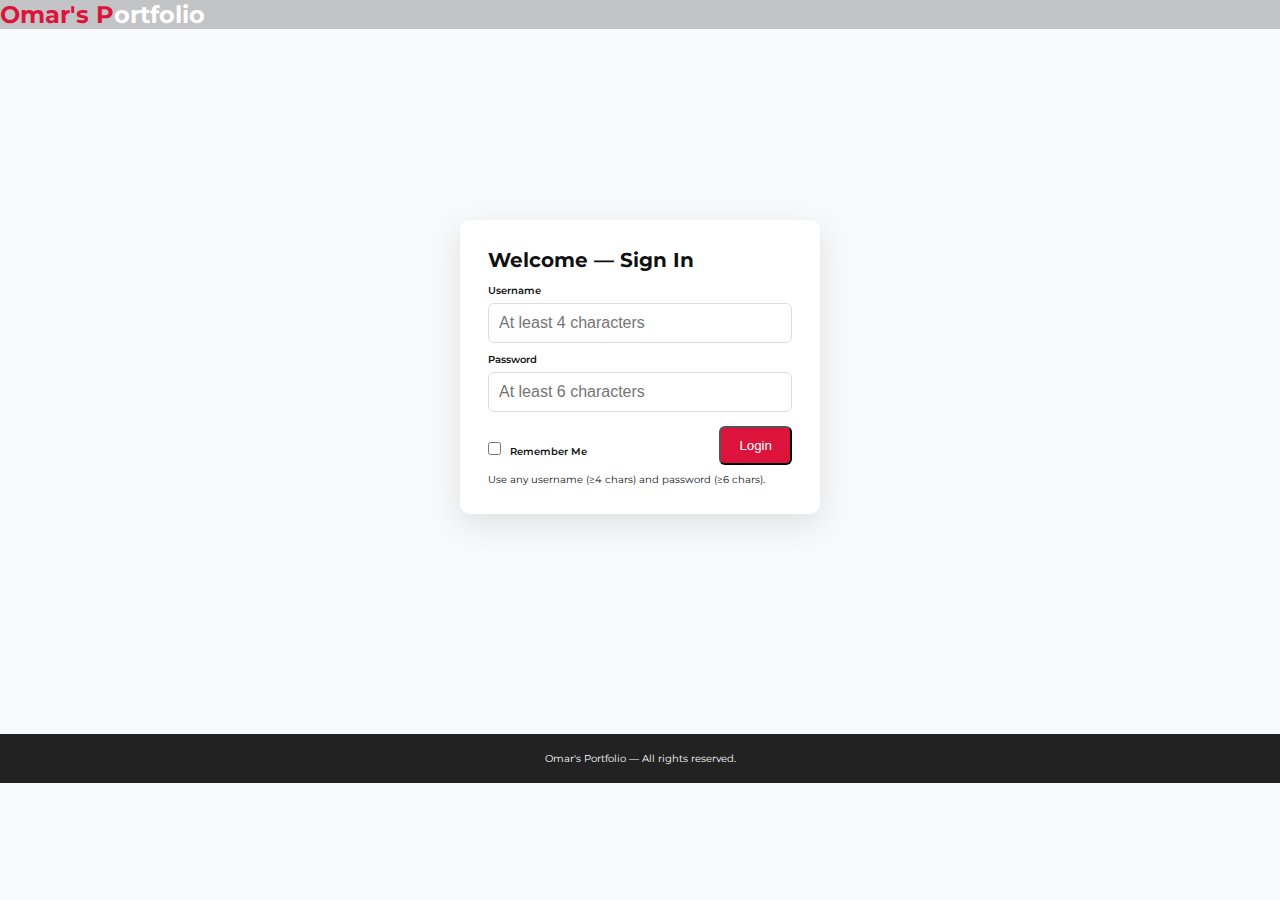
<file: index.html>
<!DOCTYPE html>
<html lang="en">
<head>
  <meta charset="utf-8" />
  <meta name="viewport" content="width=device-width, initial-scale=1" />
  <meta name="description" content="Student portfolio website - login" />
  <link rel="icon" href="favicon.ico" />
  <link rel="stylesheet" href="style.css" />
  <title>Login - Portfolio</title>
</head>
<body>
  <header class="site-header">
    <div class="brand"><h1><span>Omar's P</span>ortfolio</h1></div>
  </header>

  <main class="login-page container">
    <section class="login-card">
      <h2>Welcome — Sign In</h2>
      <form id="loginForm" onsubmit="return validateLogin(event)">
        <label for="username">Username</label>
        <input id="username" name="username" type="text" placeholder="At least 4 characters" />

        <label for="password">Password</label>
        <input id="password" name="password" type="password" placeholder="At least 6 characters" />

        <div class="row-between">
          <label class="checkbox">
            <input type="checkbox" id="rememberMe" /> Remember Me
          </label>
          <button type="submit" class="btn">Login</button>
        </div>

        <p id="loginMsg" class="msg"></p>
      </form>

      <p class="hint">Use any username (≥4 chars) and password (≥6 chars).</p>
    </section>
  </main>

  <footer class="site-footer">
    <p>Omar's Portfolio — All rights reserved.</p>
  </footer>

  <script src="script.js"></script>
</body>
</html>
</file>
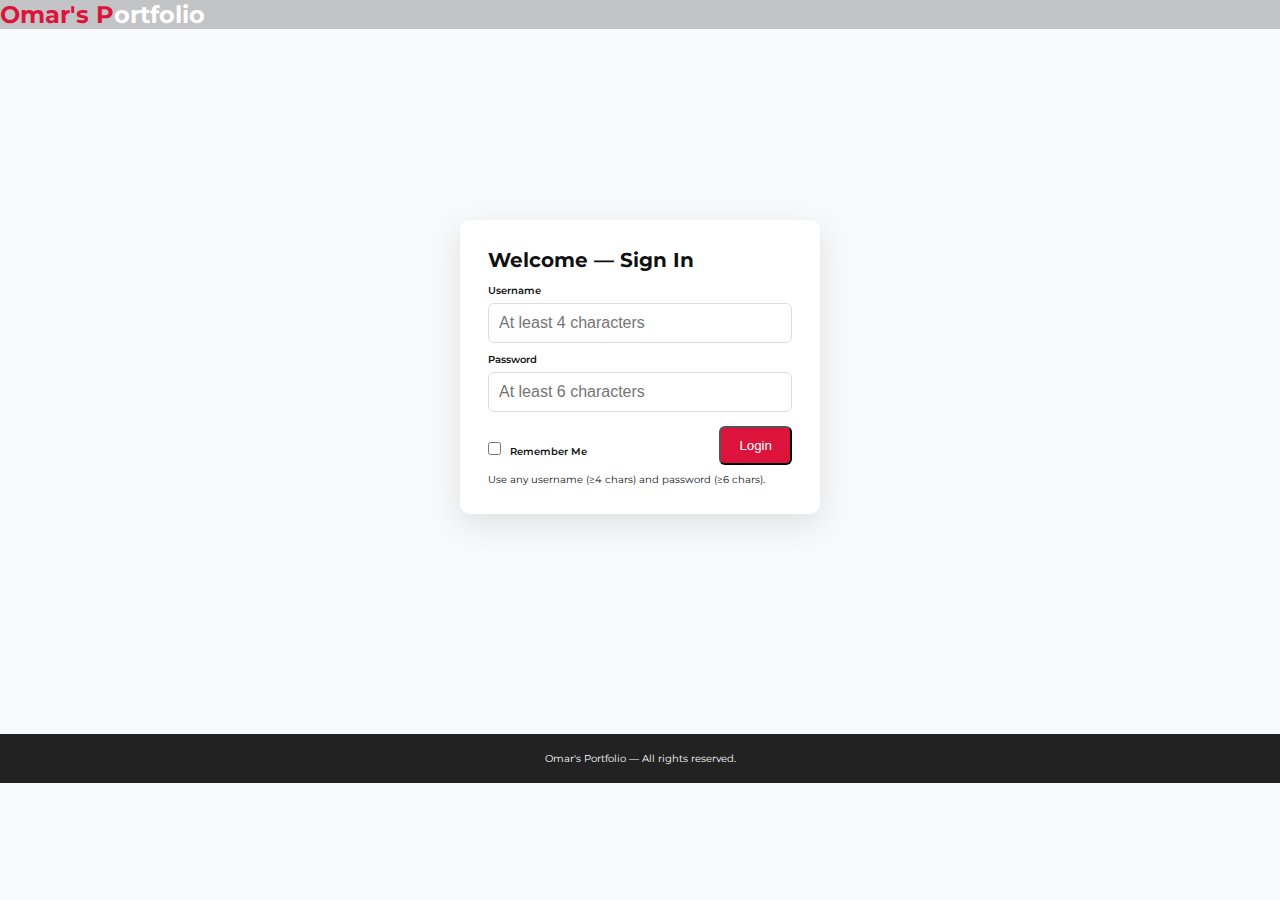
<file: page2.html>
<!DOCTYPE html>
<html lang="en">
<head>
  <meta charset="utf-8" />
  <meta name="viewport" content="width=device-width, initial-scale=1" />
  <link rel="stylesheet" href="style.css" />
  <title>Career Goals</title>
</head>
<body>
  <header id="header" class="site-header">
  <div class="header-inner container">
    <div class="brand">
      <a href="home.html"><h1><span>Omar's P</span>ortfolio</h1></a>
    </div>

    <!-- Hamburger Icon -->
    <div class="hamburger" onclick="toggleMenu()">&#9776;</div>

    <nav class="nav">
      <ul class="navlist" id="navlist">
        <li><a href="home.html">Home</a></li>

        <li class="dropdown">
          <a href="#" class="dropbtn">Academic Results ▾</a>
          <ul class="dropdown-menu">
            <li><a href="year1.html">Year 1 Results</a></li>
            <li><a href="year2.html">Year 2 Results</a></li>
            <li><a href="year3.html">Year 3 Results</a></li>
            <li><a href="year4.html">Year 4 Results</a></li>
          </ul>
        </li>

        <li><a href="page1.html">Hobbies</a></li>
        <li><a href="page2.html">Career Goals</a></li>
        <li><a href="#" onclick="logout()">Logout</a></li>
      </ul>
    </nav>
  </div>
</header>

  <main class="container">
    <h2>Career Goals & Projects</h2>
    <p>Here are my short-term and long-term career ambitions as I grow academically and professionally.</p>

    <!-- Career Goals Cards with Images -->
    <section class="goals-gallery">
      <div class="goal-card">
        <img src="img\pexels-uraw-17615658.jpg" alt="Short Term Goals">
        <h3>Short-Term Goals</h3>
        <p>Complete my degree with excellent grades and start building real-world projects.</p>
      </div>

      <div class="goal-card">
        <img src="img\pexels-googledeepmind-17483874.jpg" alt="Skill Development">
        <h3>Skill Development</h3>
        <p>Learn programming, data analysis, and AI technologies to become industry-ready.</p>
      </div>

      <div class="goal-card">
        <img src="img\quality-guarantee-process-satisfaction-customers-600nw-2472325425.webp" alt="Certifications">
        <h3>Certifications</h3>
        <p>Get certified in cloud computing (AWS, Azure) and cybersecurity fundamentals.</p>
      </div>

      <div class="goal-card">
        <img src="img\pexels-fauxels-3184306.jpg" alt="Professional Experience">
        <h3>Professional Experience</h3>
        <p>Gain internships and part-time roles to understand real workplace environments.</p>
      </div>

      <div class="goal-card">
        <img src="img\pexels-kindelmedia-7688335.jpg" alt="Long Term Goals">
        <h3>Long-Term Goals</h3>
        <p>Start my own tech consultancy or become a lead engineer in a top company.</p>
      </div>
    </section>

    <!-- Audio Section -->
    <section class="career-audio">
      <h3>Listen: My Project Pitch</h3>
      <audio controls>
        <source src="img\Choix-De-Vie-Remix_1.mp3" type="audio/mpeg" />
        Your browser does not support the audio element.
      </audio>
    </section>

    <a class="btn" href="home.html">Back to Home</a>
  </main>
  <footer class="site-footer">
    <p>&copy; <span id="year"></span>2025 Omar's portfolio — All rights reserved.</p>
  </footer>

  <script src="script.js"></script>
</body>
</html>
</file>
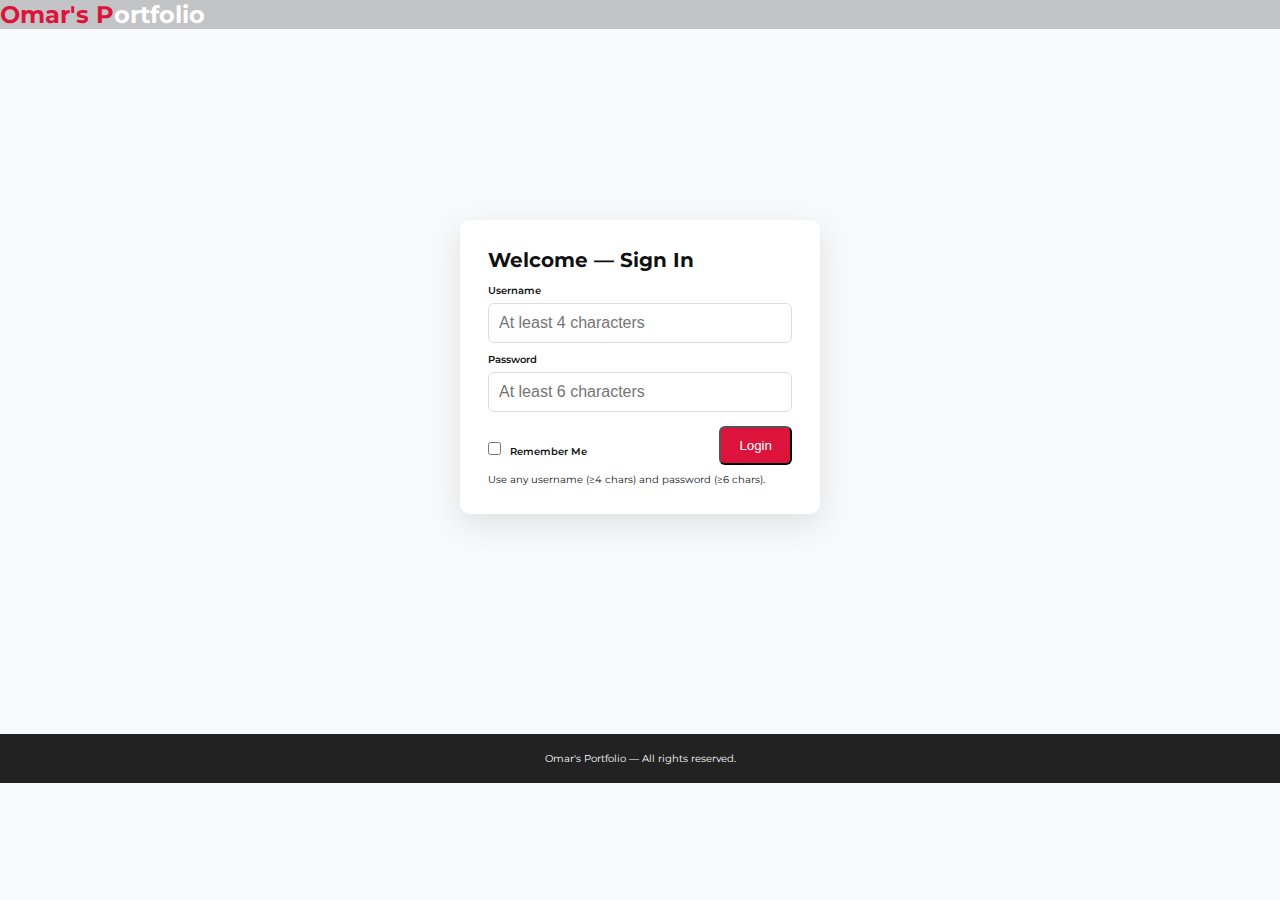
<file: profile.html>
<!DOCTYPE html>
<html lang="en">
<head>
  <meta charset="utf-8" />
  <meta name="viewport" content="width=device-width, initial-scale=1" />
  <meta name="description" content="Profile - portfolio" />
  <link rel="icon" href="favicon.ico" />
  <link rel="stylesheet" href="style.css" />
  <title>Profile</title>
</head>
<body onload="populateProfilePage()">
  <header id="header" class="site-header">
  <div class="header-inner container">
    <div class="brand">
      <a href="home.html"><h1><span>Omar's P</span>ortfolio</h1></a>
    </div>

    <!-- Hamburger Icon -->
    <div class="hamburger" onclick="toggleMenu()">&#9776;</div>

    <nav class="nav">
      <ul class="navlist" id="navlist">
        <li><a href="home.html">Home</a></li>

        <li class="dropdown">
          <a href="#" class="dropbtn">Academic Results ▾</a>
          <ul class="dropdown-menu">
            <li><a href="year1.html">Year 1 Results</a></li>
            <li><a href="year2.html">Year 2 Results</a></li>
            <li><a href="year3.html">Year 3 Results</a></li>
            <li><a href="year4.html">Year 4 Results</a></li>
          </ul>
        </li>

        <li><a href="page1.html">Hobbies</a></li>
        <li><a href="page2.html">Career Goals</a></li>
        <li><a href="#" onclick="logout()">Logout</a></li>
      </ul>
    </nav>
  </div>
</header>

  <main class="container profile-main">
    <section class="profile-summary">
      <img src="img\VISA.JPG" alt="profile" class="profile-pic" />
      <div>
        <h1 id="profileName">Student Name</h1>
        <p id="profileBio">
          Motivated and high-achieving student with a <span class="highlight">GPA of 3.8/4.0</span>,
          consistently on the <span class="highlight">Dean’s List</span> for academic excellence.<br>
          Active member of the <span class="highlight">Coding & Programming Society</span> and <span class="highlight">Data Science Club</span>, 
          contributing to workshops and events.<br>
          Completed projects such as <span class="highlight">“Student Attendance Management System”</span> and <span class="highlight">“Data Visualization Dashboard”</span>,<br>
          demonstrating strong technical and problem-solving skills.<br>
          Recipient of the <span class="highlight">Best Innovation Award 2024</span> and 
          <span class="highlight">Leadership Excellence Certificate</span> for outstanding project work and community involvement.
        </p>
      </div>
    </section>

    <section class="results-table">
      <h2>Academic Results - Summary</h2>
      <table class="styled-table">
        <thead>
          <tr><th>Subject</th><th>Marks</th><th>Grade</th></tr>
        </thead>
        <tbody id="profileResults">
          <!-- filled by JS -->
        </tbody>
      </table>

      <p class="achievement">
        I have consistently worked hard and achieved good results in my key modules.<br>
        Example accomplishments: Dean's list, project awards, contributions to open-source etc.
      </p><br>

      <a class="btn" href="home.html">Back to Home</a>
	  <a class="btn" href="year1.html">See My Full Academic Results </a>
    </section>
  </main>

  <footer class="site-footer">
    <p>&copy; <span id="year"></span> Omar's portfolio — All rights reserved.</p>
  </footer>

  <script src="script.js"></script>
</body>
</html>
</file>
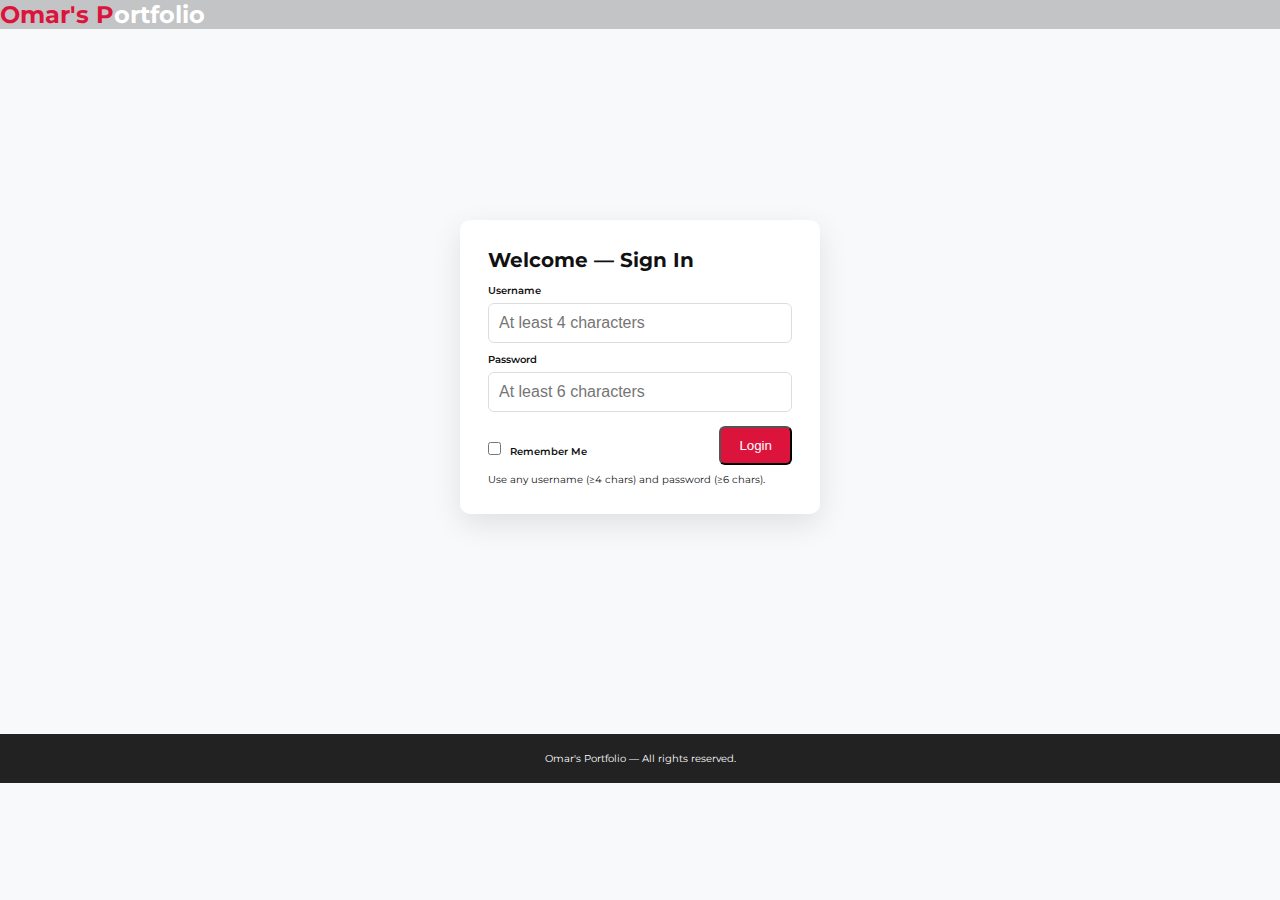
<file: year1.html>
<!DOCTYPE html>
<html lang="en">
<head>
  <meta charset="utf-8" />
  <meta name="viewport" content="width=device-width, initial-scale=1" />
  <meta name="description" content="Year 1 results" />
  <link rel="icon" href="favicon.ico" />
  <link rel="stylesheet" href="style.css" />
  <title>Year 1 Results</title>
</head>
<body onload="updateDateTime(); setInterval(updateDateTime,1000);">
  <header id="header" class="site-header">
  <div class="header-inner container">
    <div class="brand">
      <a href="home.html"><h1><span>Omar's P</span>ortfolio</h1></a>
    </div>

    <!-- Hamburger Icon -->
    <div class="hamburger" onclick="toggleMenu()">&#9776;</div>

    <nav class="nav">
      <ul class="navlist" id="navlist">
        <li><a href="home.html">Home</a></li>

        <li class="dropdown">
          <a href="#" class="dropbtn">Academic Results ▾</a>
          <ul class="dropdown-menu">
            <li><a href="year1.html">Year 1 Results</a></li>
            <li><a href="year2.html">Year 2 Results</a></li>
            <li><a href="year3.html">Year 3 Results</a></li>
            <li><a href="year4.html">Year 4 Results</a></li>
          </ul>
        </li>

        <li><a href="page1.html">Hobbies</a></li>
        <li><a href="page2.html">Career Goals</a></li>
        <li><a href="#" onclick="logout()">Logout</a></li>
      </ul>
    </nav>
  </div>
</header>

  <main class="container year-main">
    <h2>Year 1 Results</h2>
    <table class="styled-table">
      <thead>
        <tr><th>Subject</th><th>Marks</th><th>Grade</th></tr>
      </thead>
      <tbody id="year1Results">
        <tr><td>BBA141 - Communication Skills</td><td>84</td><td>A</td></tr>
        <tr><td>BIT101 - Introduction to Business Information Systems</td><td>78</td><td>B+</td></tr>
        <tr><td>BIT102 - Computer Mathematics</td><td>88</td><td>A+</td></tr>
        <tr><td>BIT110 - Computer Systems Architecture</td><td>74</td><td>B</td></tr>
		<tr><td>BBA140 - Business Environment </td><td>85</td><td>A+</td></tr>
        <tr><td>BIT107 - Operating System Operations and Â Services </td><td>76</td><td>B+</td></tr>
        <tr><td>BIT112 - Pseudocode and Programming Logic </td><td>77</td><td>B+</td></tr>
        <tr><td>BIT121 - Data and Information Management</td><td>71</td><td>B</td></tr>
      </tbody>
    </table>

    <a class="btn" href="home.html">Back to Home</a>
	<a class="btn" href="year2.html">Next Year</a>
  </main>

  <footer class="site-footer">
    <p>&copy; <span id="year"></span>2025 Omar's portfolio — All rights reserved.</p>
  </footer>
  <script src="script.js"></script>
</body>
</html>
</file>
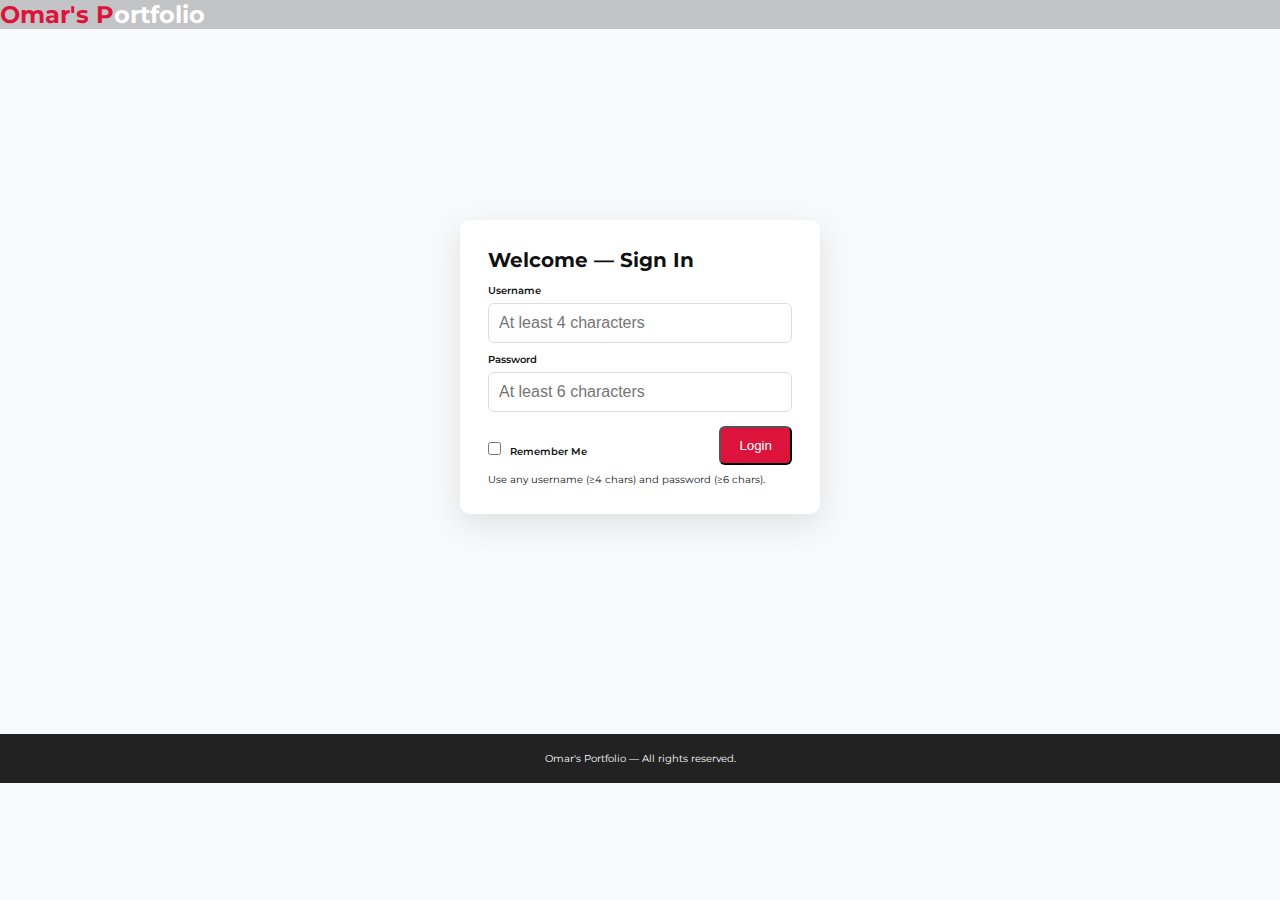
<file: year2.html>
<!DOCTYPE html>
<html lang="en">
<head>
  <meta charset="utf-8" />
  <meta name="viewport" content="width=device-width, initial-scale=1" />
  <meta name="description" content="Year 2 results" />
  <link rel="icon" href="favicon.ico" />
  <link rel="stylesheet" href="style.css" />
  <title>Year 2 Results</title>
</head>
<body onload="updateDateTime(); setInterval(updateDateTime,1000);">
  <header id="header" class="site-header">
  <div class="header-inner container">
    <div class="brand">
      <a href="home.html"><h1><span>Omar's P</span>ortfolio</h1></a>
    </div>

    <!-- Hamburger Icon -->
    <div class="hamburger" onclick="toggleMenu()">&#9776;</div>

    <nav class="nav">
      <ul class="navlist" id="navlist">
        <li><a href="home.html">Home</a></li>

        <li class="dropdown">
          <a href="#" class="dropbtn">Academic Results ▾</a>
          <ul class="dropdown-menu">
            <li><a href="year1.html">Year 1 Results</a></li>
            <li><a href="year2.html">Year 2 Results</a></li>
            <li><a href="year3.html">Year 3 Results</a></li>
            <li><a href="year4.html">Year 4 Results</a></li>
          </ul>
        </li>

        <li><a href="page1.html">Hobbies</a></li>
        <li><a href="page2.html">Career Goals</a></li>
        <li><a href="#" onclick="logout()">Logout</a></li>
      </ul>
    </nav>
  </div>
</header>

  <main class="container year-main">
    <h2>Year 2 Results</h2>
    <table class="styled-table">
      <thead>
        <tr><th>Subject</th><th>Marks</th><th>Grade</th></tr>
      </thead>
      <tbody id="year2Results">
        <tr><td>AFIN102 - Financial Accounting</td><td>65</td><td>C</td></tr>
        <tr><td>BIT213 - Introduction to Programming-JAVA</td><td>76</td><td>B+</td></tr>
        <tr><td>BIT222 - Database Design and Management </td><td>87</td><td>A+</td></tr>
        <tr><td>BIT241 - Network and Telecom Systems </td><td>71</td><td>B</td></tr>
		<tr><td>BBA240 - Quantitative Methods</td><td>85</td><td>A+</td></tr>
        <tr><td>BIT214 - Advanced Programming-JAVA</td><td>76</td><td>B+</td></tr>
        <tr><td>BIT242 - Network Design and Management (Enterprise Network)</td><td>77</td><td>B+</td></tr>
        <tr><td>BIT254 - Multimedia Systems and Applications</td><td>71</td><td>B</td></tr>
		<tr><td>BIT256 - Data structures and Algorithms</td><td>84</td><td>A</td></tr>
      </tbody>
    </table>

    <a class="btn" href="home.html">Back to Home</a>
	<a class="btn" href="year1.html">Previous Year</a>
	<a class="btn" href="year3.html"> Next Year</a>
  </main>

  <footer class="site-footer">
    <p>&copy; <span id="year"></span>2025 Omar's portfolio — All rights reserved.</p>
  </footer>
  <script src="script.js"></script>
</body>
</html>
</file>
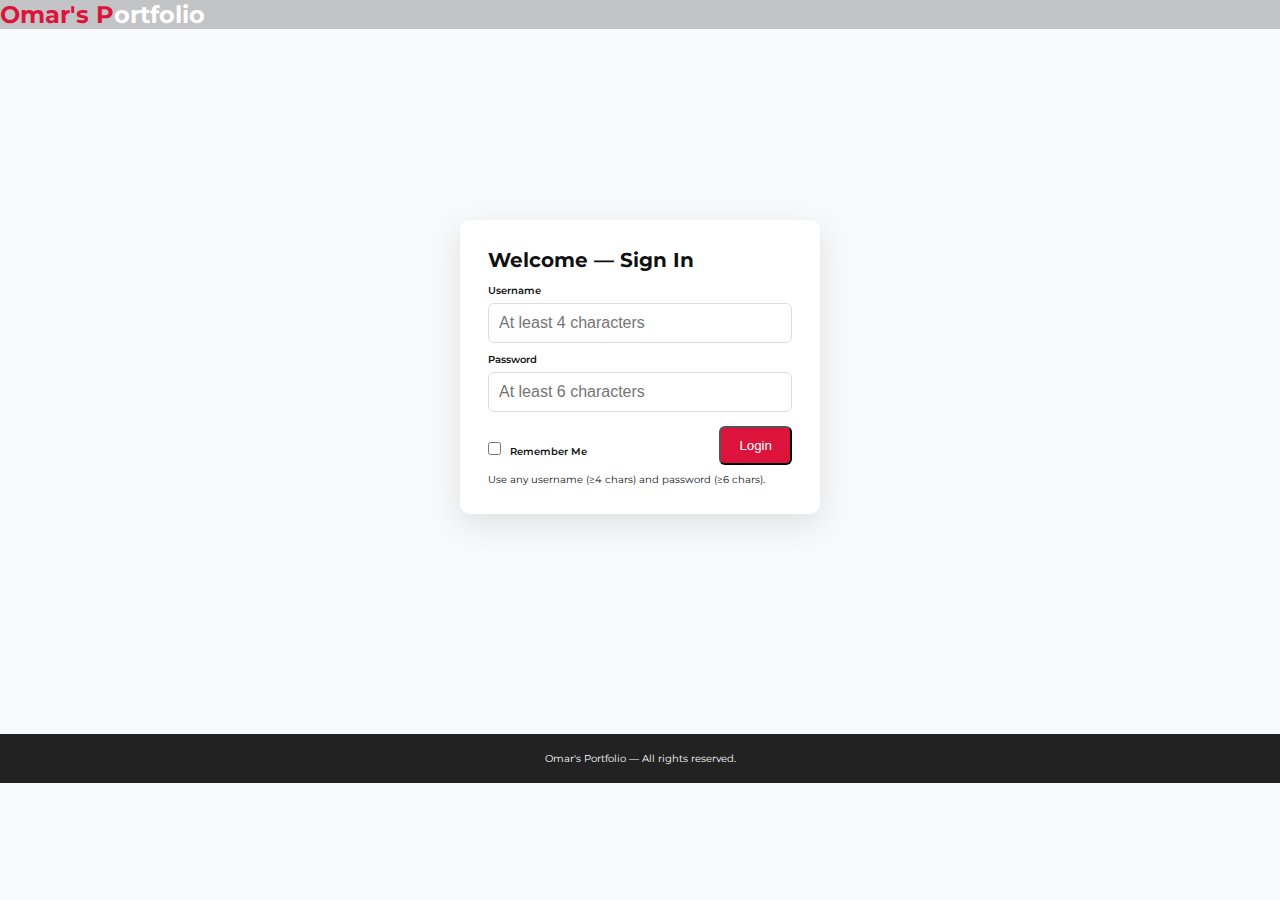
<file: year3.html>
<!DOCTYPE html>
<html lang="en">
<head>
  <meta charset="utf-8" />
  <meta name="viewport" content="width=device-width, initial-scale=1" />
  <meta name="description" content="Year 3 results" />
  <link rel="icon" href="favicon.ico" />
  <link rel="stylesheet" href="style.css" />
  <title>Year 3 Results</title>
</head>
<body onload="updateDateTime(); setInterval(updateDateTime,1000);">
  <header id="header" class="site-header">
  <div class="header-inner container">
    <div class="brand">
      <a href="home.html"><h1><span>Omar's P</span>ortfolio</h1></a>
    </div>

    <!-- Hamburger Icon -->
    <div class="hamburger" onclick="toggleMenu()">&#9776;</div>

    <nav class="nav">
      <ul class="navlist" id="navlist">
        <li><a href="home.html">Home</a></li>

        <li class="dropdown">
          <a href="#" class="dropbtn">Academic Results ▾</a>
          <ul class="dropdown-menu">
            <li><a href="year1.html">Year 1 Results</a></li>
            <li><a href="year2.html">Year 2 Results</a></li>
            <li><a href="year3.html">Year 3 Results</a></li>
            <li><a href="year4.html">Year 4 Results</a></li>
          </ul>
        </li>

        <li><a href="page1.html">Hobbies</a></li>
        <li><a href="page2.html">Career Goals</a></li>
        <li><a href="#" onclick="logout()">Logout</a></li>
      </ul>
    </nav>
  </div>
</header>

  <main class="container year-main">
    <h2>Year 3 Results</h2>
    <table class="styled-table">
      <thead>
        <tr><th>Subject</th><th>Marks</th><th>Grade</th></tr>
      </thead>
      <tbody id="year3Results">
        <tr><td>BBA361 - Research Methods in Business and Social Science</td><td>79</td><td>B+</td></tr>
        <tr><td>BIT315 - Business Web Application Development - Client Side</td><td>86</td><td>A+</td></tr>
        <tr><td>BIT316 - Project Management</td><td>65</td><td>C</td></tr>
        <tr><td>BIT325 - Systems Analysis and Design</td><td>80</td><td>A</td></tr>
        <tr><td>BIT353 - Big Data and Data Warehousing</td><td>88</td><td>A+</td></tr>
		<tr><td>BBA360 - Entrepreneurship and Innovation</td><td>75</td><td>B</td></tr>
        <tr><td>BIT301 - E-Business and Enterprise Information System</td><td>75</td><td>B</td></tr>
        <tr><td>BIT320 - Group Studio ICT Projects</td><td>65</td><td>C</td></tr>
        <tr><td>BIT326 - Systems Development and Implementation </td><td>80</td><td>A</td></tr>
        <tr><td>BIT346 - Business Web development - Server Side </td><td>88</td><td>A+</td></tr>
      </tbody>
    </table>

    <a class="btn" href="home.html">Back to Home</a>
	<a class="btn" href="year2.html">Previous Year</a>
	<a class="btn" href="year4.html"> Next Year</a>
  </main>

  <footer class="site-footer">
    <p>&copy; <span id="year"></span>2025 Omar's portfolio — All rights reserved.</p>
  </footer>
  <script src="script.js"></script>
</body>
</html>
</file>
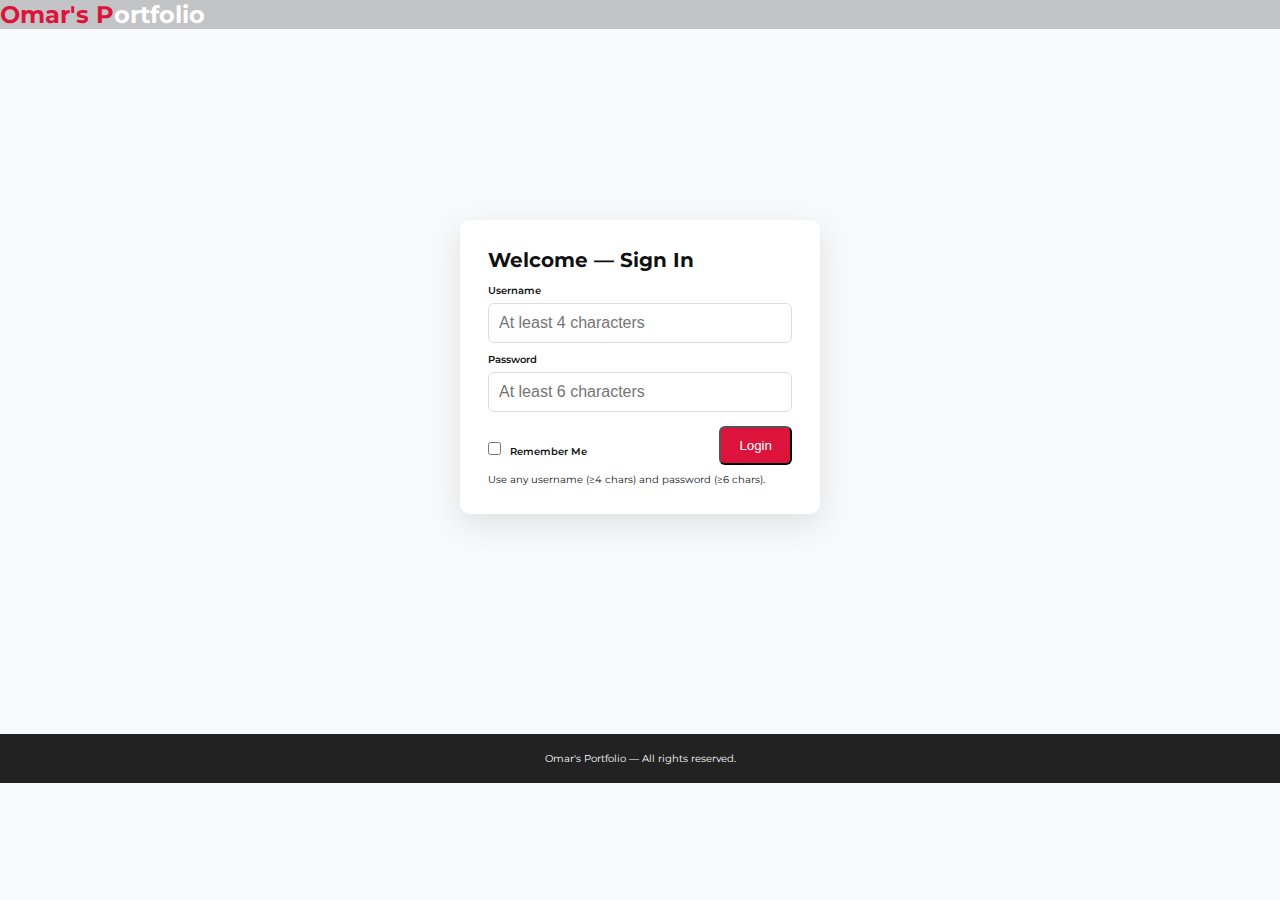
<file: year4.html>
<!DOCTYPE html>
<html lang="en">
<head>
  <meta charset="utf-8" />
  <meta name="viewport" content="width=device-width, initial-scale=1" />
  <meta name="description" content="Year 4 results" />
  <link rel="icon" href="favicon.ico" />
  <link rel="stylesheet" href="style.css" />
  <title>Year 4 Results</title>
</head>
<body onload="updateDateTime(); setInterval(updateDateTime,1000);">
  <header id="header" class="site-header">
  <div class="header-inner container">
    <div class="brand">
      <a href="home.html"><h1><span>Omar's P</span>ortfolio</h1></a>
    </div>

    <!-- Hamburger Icon -->
    <div class="hamburger" onclick="toggleMenu()">&#9776;</div>

    <nav class="nav">
      <ul class="navlist" id="navlist">
        <li><a href="home.html">Home</a></li>

        <li class="dropdown">
          <a href="#" class="dropbtn">Academic Results ▾</a>
          <ul class="dropdown-menu">
            <li><a href="year1.html">Year 1 Results</a></li>
            <li><a href="year2.html">Year 2 Results</a></li>
            <li><a href="year3.html">Year 3 Results</a></li>
            <li><a href="year4.html">Year 4 Results</a></li>
          </ul>
        </li>

        <li><a href="page1.html">Hobbies</a></li>
        <li><a href="page2.html">Career Goals</a></li>
        <li><a href="#" onclick="logout()">Logout</a></li>
      </ul>
    </nav>
  </div>
</header>

  <main class="container year-main">
    <h2>Year 4 Results</h2>
    <table class="styled-table">
      <thead>
        <tr><th>Subject</th><th>Marks</th><th>Grade</th></tr>
      </thead>
      <tbody id="year4Results">
        <tr><td>BIT402 - ICT Project/Research </td><td>82</td><td>B</td></tr>
        <tr><td>BIT405 - Information Technology Law </td><td>75</td><td>B</td></tr>
        <tr><td>BIT442 - Information Systems and Society</td><td>70</td><td>B</td></tr>
        <tr><td>BIT446 - Strategic Information Systems and Business Policy </td><td>90</td><td>A</td></tr>
        <tr><td>BIT416 - Current Trends in ICT</td><td>78</td><td>B</td></tr>
		<tr><td>BIT423 - ICT Project/ Research </td><td>70</td><td>B</td></tr>
        <tr><td>BIT434 - Information Technology Security</td><td>90</td><td>A</td></tr>
        <tr><td>BIT443 - System Administration (Linux)</td><td>78</td><td>B</td></tr>
      </tbody>
    </table>

    <a class="btn" href="home.html">Back to Home</a>
	<a class="btn" href="year3.html">Previous Year</a>
  </main>

  <footer class="site-footer">
    <p>&copy; <span id="year"></span>2025 Omar's portfolio — All rights reserved.</p>
  </footer>
  <script src="script.js"></script>
</body>
</html>
</file>
<file: style.css>
@import 'https://fonts.googleapis.com/css?family=Montserrat:300,400,700&display=swap';

*{box-sizing:border-box;margin:0;padding:0}
html{font-size:10px;font-family:'Montserrat',sans-serif;scroll-behavior:smooth}
body{background:#f8f9fb;color:#111;min-height:100vh}

/* container */
.container{max-width:1200px;margin:0 auto;padding:20px}

/* header */
.site-header{background:rgba(31,30,30,0.24);position:sticky;top:0;z-index:100}
.header-inner{display:flex;align-items:center;justify-content:space-between;padding:12px 10px}
.brand h1{font-size:2.4rem;color:#fff;margin:0}
.brand h1 span{color:crimson}

/* top nav */
.navlist{list-style:none;display:flex;gap:18px;align-items:center}
.navlist li a{color:white;padding:8px 12px;text-decoration:none;font-weight:500}
.nav{}

/* dropdown */
.dropdown{position:relative}
.dropdown-menu{position:absolute;left:0;top:110%;background:#1f1e1e;color:#fff;padding:8px;border-radius:4px;display:none;min-width:180px;z-index:1000}
.dropdown-menu li{list-style:none}
.dropdown:hover .dropdown-menu{display:block}
.dropdown-menu li a{display:block;padding:8px;color:white}

/* hero / welcome */
.hero-welcome{display:flex;gap:30px;align-items:flex-start;padding:40px 0;flex-wrap:wrap}
.hero-left{flex:1}
.hero-left h1{font-size:3.2rem;margin:6px 0;color:crimson}
.hero-left h2{font-size:2rem;margin:0}
.hero-right{width:420px;flex:1;min-width:280px}

/* slideshow */
.slideshow{position:relative;overflow:hidden;border-radius:8px;background:#000;padding:6px}
.slides-wrapper{position:relative;height:260px}
.slide{position:absolute;left:0;top:0;width:100%;height:100%;opacity:0;transition:opacity .6s ease;object-fit:cover}
.slide.active{opacity:1}
.slide-btn{position:absolute;top:50%;transform:translateY(-50%);background:rgba(255,255,255,0.2);border:none;padding:8px;border-radius:6px;cursor:pointer}
.slide-btn.prev{left:8px}
.slide-btn.next{right:8px}
.dots{display:flex;justify-content:center;margin-top:8px;gap:8px}
.dot{height:10px;width:10px;border-radius:50%;background:#ddd;display:inline-block;cursor:pointer}
.dot.active{background:crimson}

/* buttons */
.btn,.cta{display:inline-block;padding:10px 18px;text-decoration:none;border-radius:6px;background:crimson;color:white}
.cta{border:2px solid crimson;background:transparent;color:black}

/* login card */
.login-page{display:flex;align-items:center;justify-content:center;height:75vh}
.login-card{background:#fff;padding:28px;border-radius:10px;box-shadow:0 10px 30px rgba(0,0,0,0.1);width:360px}
.login-card h2{font-size:2rem;margin-bottom:12px}
.login-card label{display:block;margin-top:10px;font-weight:600}
.login-card input[type="text"], .login-card input[type="password"]{width:100%;padding:10px;margin-top:6px;border:1px solid #ddd;border-radius:6px;font-size:1.6rem}
.row-between{display:flex;align-items:center;justify-content:space-between;margin-top:14px}
.checkbox input{margin-right:6px}
.msg{color:crimson;margin-top:8px}

/* profile summary */
.profile-main{padding:30px 0}
.profile-summary{display:flex;gap:20px;align-items:center;flex-wrap:wrap}
.profile-pic{width:160px;height:160px;border-radius:8px;object-fit:cover;border:8px solid #fff;box-shadow:0 8px 20px rgba(0,0,0,0.08)}
.results-table{margin-top:18px}

/* styled table */
.styled-table{width:100%;border-collapse:collapse;margin-top:12px}
.styled-table thead th{background:crimson;color:#fff;padding:10px;text-align:left}
.styled-table tbody td{padding:10px;border:1px solid #e6e6e6}
.styled-table tbody tr:nth-child(even){background:#fafafa}
.styled-table tbody tr:hover{background:#f1f7ff}

/* footer */
.site-footer{background:#222;color:#fff;padding:18px;text-align:center;margin-top:30px}

/* Profile inline section on Home page */
.profile-inline {display: flex; align-items: center; gap: 20px; margin: 20px 0; padding: 20px; background: #fff; border-radius: 10px; box-shadow: 0 2px 10px rgba(0,0,0,0.1); flex-wrap:wrap; justify-content:center;}
.profile-pic-inline {width: 100px; height: 100px; border-radius: 50%; object-fit: cover; border: 3px solid crimson;}
.profile-text h2 {margin: 0; font-size: 2rem; color: crimson; text-align:center;}
.profile-text p {margin-top: 5px; font-size: 1.4rem; color: #333; text-align:center;}

/* hobbies */
.hobby-section {display: flex; flex-wrap: wrap; justify-content: center; gap: 40px; margin-top: 30px; padding: 20px 0;}
.hobby-card {max-width: 250px; text-align: center; flex: 1 1 250px;}
.hobby-card img {width: 200px; height: 200px; border-radius: 50%; object-fit: cover; margin-bottom: 15px; box-shadow: 0 4px 6px rgba(0,0,0,0.1); transition: transform 0.3s;}
.hobby-card img:hover {transform: scale(1.05);}
.hobby-card h4 {font-size: 1.4rem; margin-bottom: 10px; color: #a33;}
.hobby-card p {font-size: 1.2rem; line-height: 1.5; color: #333;}

/* Video Section */
.video-section {margin-top: 40px; text-align: left;}
.video-section h3 {margin-bottom: 15px; font-size: 1.5em;}
.video-section video {width: 100%; max-width: 640px; border-radius: 10px; box-shadow: 0 4px 6px rgba(0,0,0,0.1);}

/* Career Goals Gallery */
.goals-gallery {display: grid; grid-template-columns: repeat(auto-fit, minmax(260px, 1fr)); gap: 20px; margin: 30px 0;}
.goal-card {background: #fff; padding: 18px; border-radius: 10px; text-align: center; box-shadow: 0 4px 15px rgba(0,0,0,0.1); transition: transform 0.3s ease;}
.goal-card:hover {transform: translateY(-6px);}
.goal-card img {width: 100%; height: 180px; object-fit: cover; border-radius: 8px; margin-bottom: 12px; transition: transform 0.3s ease;}
.goal-card:hover img {transform: scale(1.05);}
.goal-card h3 {margin: 10px 0 8px; font-size: 1.8rem; color: crimson;}
.goal-card p {font-size: 1.4rem; color: #444;}

/* Career audio section */
.career-audio {margin-top: 40px; text-align: center;}
.career-audio h3 {margin-bottom: 10px; font-size: 1.8rem; color: crimson;}

/* Profile Name */
#profileName {
  font-size: 2rem;
  font-weight: 700;
  color: #222;
  text-transform: uppercase;
  letter-spacing: 2px;
  position: relative;
  display: inline-block;
  margin: 10px 0;
}

#profileName::after {
  content: "";
  position: absolute;
  left: 0;
  bottom: -5px;
  width: 50%;
  height: 3px;
  background: #e63946;   /* Red accent */
  border-radius: 2px;
  transition: width 0.3s ease;
}

#profileName:hover::after {
  width: 100%;
}

/* Profile Bio */
#profileBio {
  background: #fff;
  padding: 20px 25px;
  border-radius: 10px;
  box-shadow: 0 4px 10px rgba(0, 0, 0, 0.1);
  font-size: 1rem;
  line-height: 1.7;
  color: #333;
  border-left: 6px solid #e63946;   /* Red accent */
  margin-top: 15px;
  transition: transform 0.3s ease, box-shadow 0.3s ease;
}

#profileBio:hover {
  transform: translateY(-3px);
  box-shadow: 0 6px 15px rgba(0, 0, 0, 0.15);
  background: #f9f9f9;
}

/* Highlighted Text */
.highlight {
  color: #e63946;   /* Red for highlights */
  font-weight: bold;
}

/* Achievements Section */
.achievement {
  background: #fdf0f0;    /* Soft red-white tone */
  padding: 15px 20px;
  border-left: 5px solid #e63946; /* Red accent */
  font-size: 1rem;
  line-height: 1.6;
  font-style: italic;
  color: #333;
  border-radius: 8px;
  box-shadow: 0 2px 5px rgba(0,0,0,0.1);
  margin-top: 20px;
  transition: transform 0.2s ease;
}

.achievement:hover {
  transform: scale(1.02);
  background: #fff5f5;    /* Slight red tone on hover */
}
/* Hamburger Icon */
.hamburger {
  display: none;
  font-size: 2rem;
  cursor: pointer;
  color: #e63946; /* red accent */
}

/* Responsive Menu */
@media (max-width: 768px) {
  .navlist {
    display: none;        /* hide menu by default */
    flex-direction: column;
    background: grey;
    position: absolute;
    top: 70px;            /* adjust below header */
    right: 20px;
    width: 150px;
    border: 1px solid #e63946;
    border-radius: 8px;
    box-shadow: 0 4px 10px rgba(0,0,0,0.1);
    padding: 10px 0;
    z-index: 1000;
  }

  .navlist li {
    margin: 10px 0;
    text-align: center;
  }

  .hamburger {
    display: block;
  }

  /* Dropdown adjustments */
  .dropdown-menu {
    position: static;     /* inside navlist */
    display: none;        /* hide by default */
    box-shadow: none;
    border: none;
    padding-left: 10px;
  }

  /* Show dropdown when parent has active class */
  .dropdown.active .dropdown-menu {
    display: block;
  }

  /* Add caret for mobile */
  .dropdown > .dropbtn::after {
    content: " ▾";
    float: right;
    margin-right: 10px;
  }
}

/* Responsive tweaks */
@media (max-width:1024px){
  .hero-right{width:100%}
  .slides-wrapper{height:220px}
}

@media (max-width:768px){
  .navlist{display:none}
  .header-inner{justify-content:space-between}
  .hero-welcome{flex-direction:column; align-items:center; text-align:center; padding:20px 0}
  .hero-left, .hero-right{width:100%; max-width:100%}
  .slides-wrapper{height:200px}
  .login-card{width:92%}
  .profile-inline {flex-direction: column; text-align: center;}
  .profile-summary{flex-direction: column; align-items:center;}
  .hobby-section {gap:20px;}
  .video-section h3{text-align:center;}
  .video-section video{width:100%; height:auto;}
}

@media (max-width:480px){
  h1{font-size:2.4rem;}
  h2{font-size:1.6rem;}
  h3{font-size:1.4rem;}
  .cta{font-size:1.2rem; padding:8px 14px;}
  .goal-card h3{font-size:1.6rem;}
  .goal-card p{font-size:1.3rem;}
  .hobby-card img{width:150px; height:150px;}
  .hero-left h1{font-size:2.4rem;}
  .hero-left h2{font-size:1.6rem;}
  .profile-pic{width:140px; height:140px;}
  .profile-pic-inline{width:80px; height:80px;}
}
</file>
